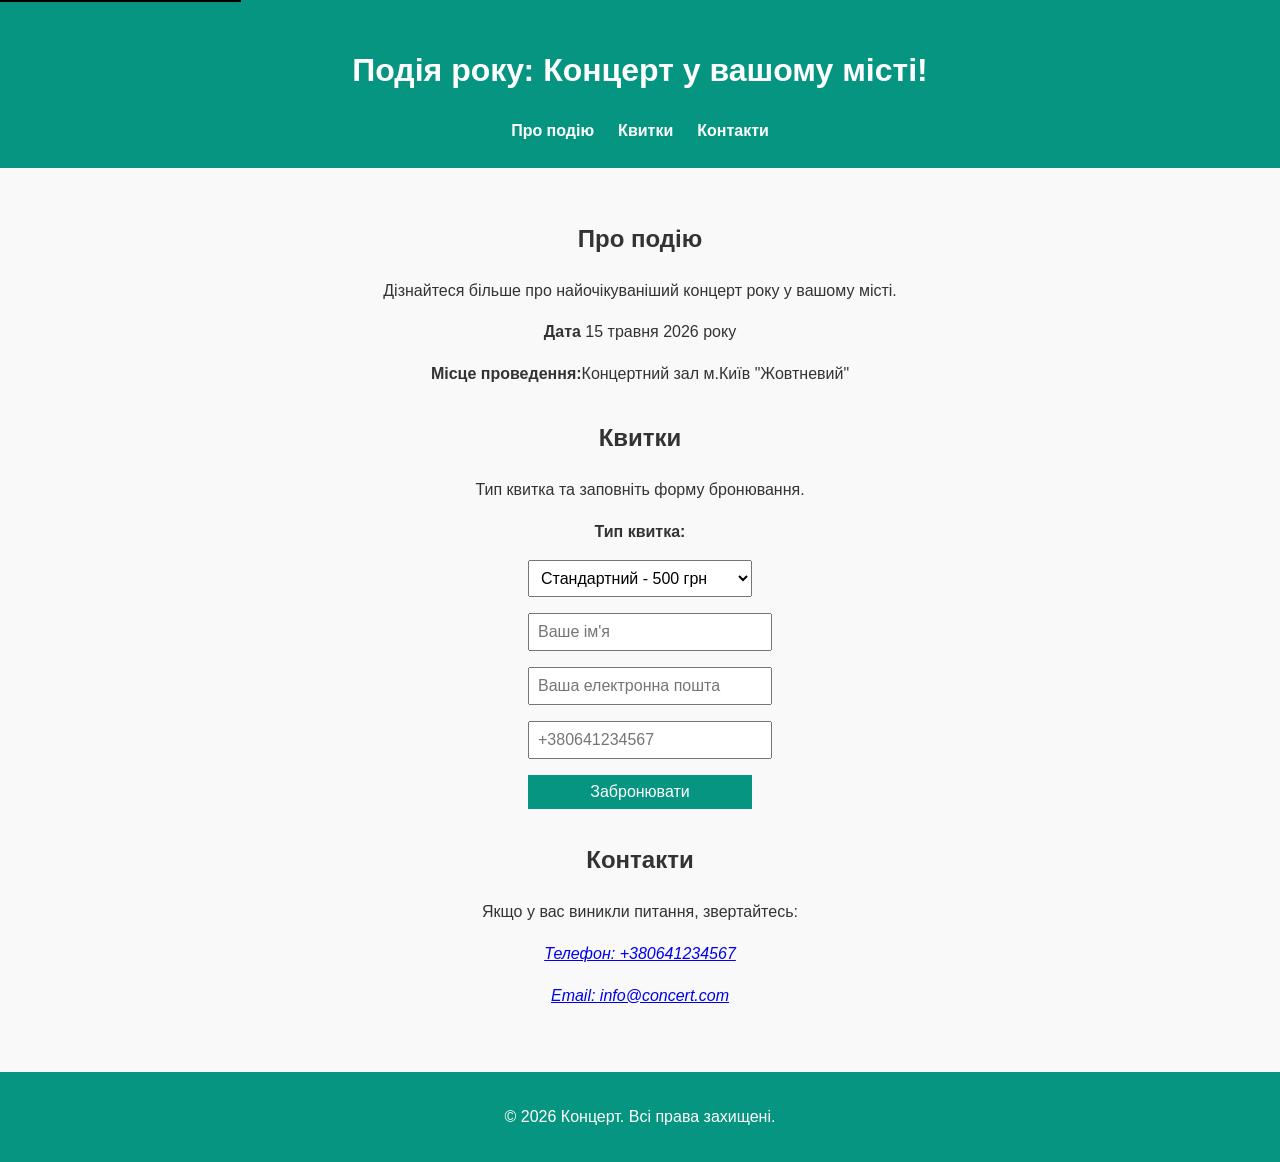
<file: M6.l6/index.html>
<!DOCTYPE html>
<html lang="en">
<head>
    <meta charset="UTF-8">
    <meta name="viewport" content="width=device-width, initial-scale=1.0">
    <meta http-equiv="X-UA-Compatible" content="ie=edge">
    <title>Бронювання квитків</title>
    <link rel="stylesheet" href="style.css">
</head>
<body>
<a href="#main-content" class="skip-link">Перейти до основного вмісту</a>

<header>
    <h1>Подія року: Концерт у вашому місті!</h1>
    
    <nav>
        <ul>
            <li><a href="#about-event">Про подію</a></li>
            <li><a href="#tickets">Квитки</a></li>
            <li><a href="#contact">Контакти</a></li>
        </ul>
    </nav>
</header>

<main id="main-content">
    
    <section id="about-event">
        <h2>Про подію</h2>
        <p>Дізнайтеся більше про найочікуваніший концерт року у вашому місті.</p>
        <p> <strong>Дата</strong> 15 травня 2026 року</p>
        <p> <strong>Місце проведення:</strong>Концертний зал м.Київ "Жовтневий" </p>
    </section>

    <section id="tickets">
        <h2>Квитки</h2>
        <p>Тип квитка та заповніть форму бронювання.</p>
        <form action="submit_ticket.php" method="POST">
            <label for="ticket-type">Тип квитка:</label>
            <select id="ticket-type" name="ticket_type" required>
                <option value="standard">Стандартний - 500 грн</option>
                <option value="vip">VIP - 1500 грн</option>
            </select>
           <input type="text" placeholder="Ваше ім'я" name="name" required>
           <input type="email" placeholder="Ваша електронна пошта" name="email" required>
           <input type="tel" placeholder="+380641234567" name="phone">
              <button type="submit" a href="thank.html">Забронювати</button>
        </form>

    </section>

    <section id="contact">
        <h2>Контакти</h2>
        <p>Якщо у вас виникли питання, звертайтесь:</p>
        <address>
            <p><a href="tel:+380641234567">Телефон: +380641234567</a></p>
            <p><a href="mailto:info@concert.com">Email: info@concert.com</a></p>
        </address>
    </section>
</main>
<footer>
    <p>&copy; 2026 Концерт. Всі права захищені.</p>
</footer>
</body>
</html>
</file>
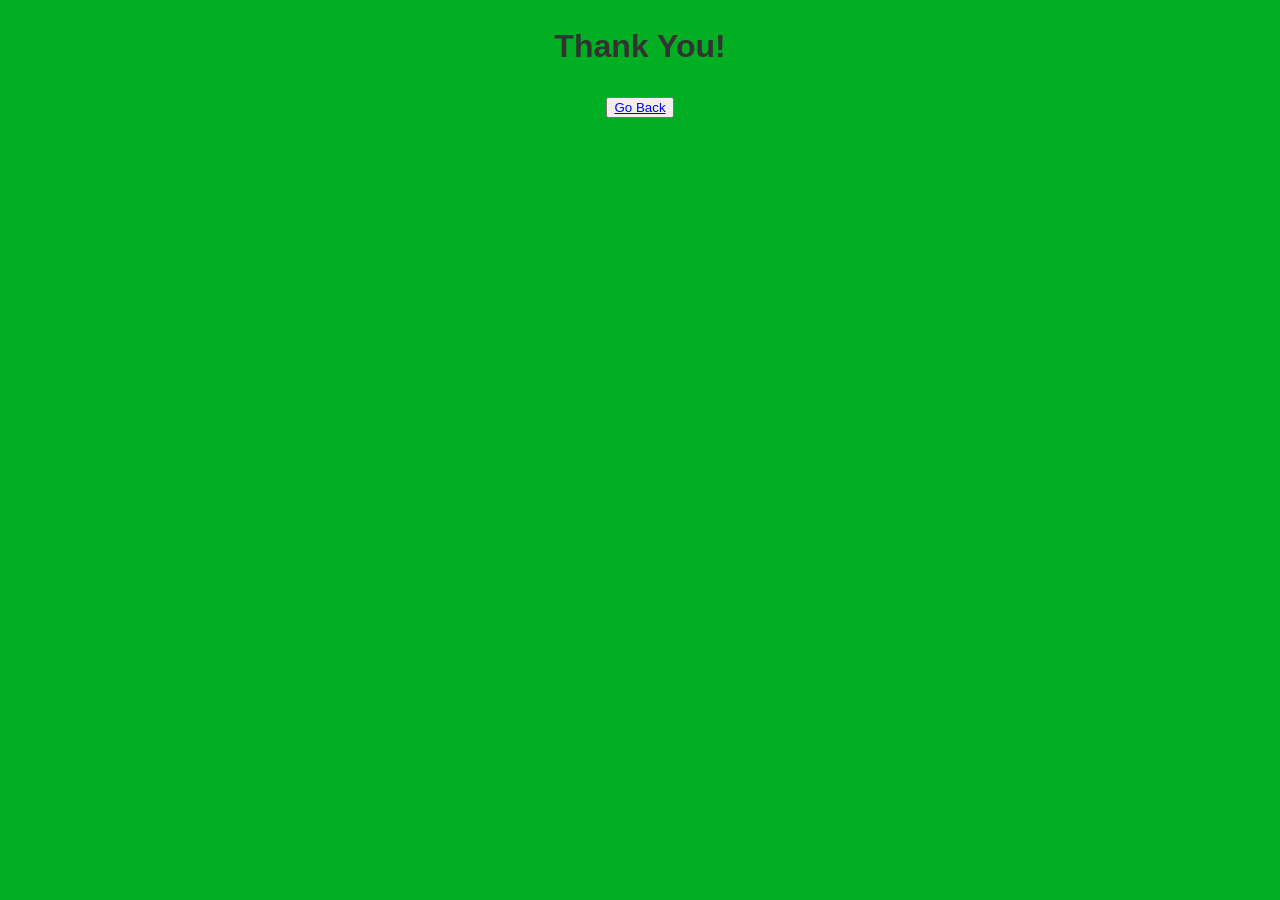
<file: M6.l6/thanks/thank.html>
<!DOCTYPE html>
<html lang="en">
<head>
    <meta charset="UTF-8">
    <meta name="viewport" content="width=device-width, initial-scale=1.0">
    <title>Document</title>
    <link rel="stylesheet" href="thank.css">
</head>
<body>
    <h1>Thank You!</h1>
    <button><a href="thank/index.html">Go Back</a></button>
</body>
</html>
</file>
<file: M6.l6/style.css>
body {
    font-family: Arial;
    background-color: #f9f9f9;
    color: #333;
    line-height: 1.6;
    margin: 0;
    padding: 0;
    text-align: center;
}


header {
    background-color: #069580;
    color: #fff;
    text-align: center;
    padding: 1.5em 0;
}


nav ul {
    list-style: none;
    display: flex;
    justify-content: center;
    gap: 1.5em;
    padding: 0;
    margin: 0;
}

nav a {
    text-decoration: none;
    color: #fff;
    font-weight: bold;
}

.skip-link {
    position: absolute;
    top: -40px;
    left: 0;
    background-color: #000;
    color: #fff;
    padding: 8px 12px;
    text-decoration: none;
}

.skip-link:focus {
    top: 0;
}
main {
    padding: 2em;
}

section {
    margin-bottom: 2em;
}

form {
    max-width: 14em;
    margin: 0 auto;
    display: flex;
    flex-direction: column;
    gap: 1em;
}


label {
    font-weight: bold;
}

input, select, button {
    padding: 0.5em;
    font-size: 1em;
    width: 100%;
}

button {
    background-color: #069580;
    color: #fff;
    cursor: pointer;
    border: none;
}

button:hover {
    background-color: #0055aa;
}

footer {
    background-color: #069580;
    padding: 1em;
    color: #fff;
    text-align: center;
}
</file>
<file: M6.l6/thanks/thank.css>
body{
    font-family: Arial;
    background-color: #02af22;
    color: #333;
    line-height: 1.6;
    margin: 0;
    padding: 0;
    text-align: center;
}
</file>
